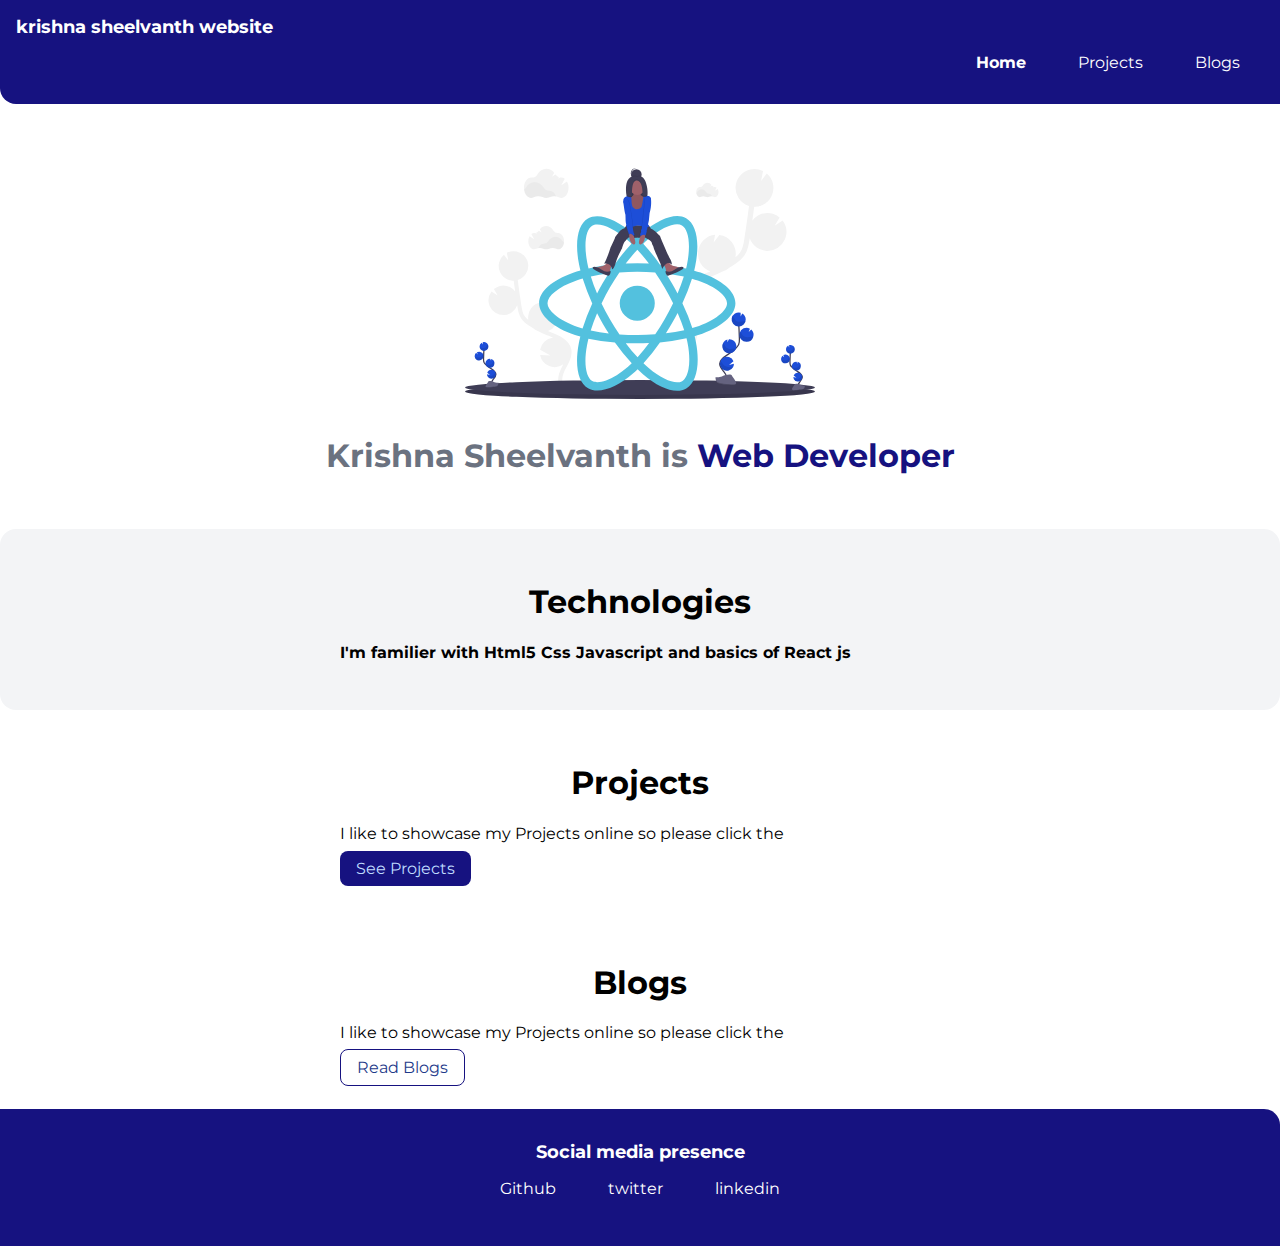
<file: index.html>
<!DOCTYPE html>
<html lang="en">
<head>
  <meta charset="UTF-8">
  <meta http-equiv="X-UA-Compatible" content="IE=edge">
  <meta name="viewport" content="width=device-width, initial-scale=1.0">
  <title>home for krishna Sheelvanth</title>
  <link rel="stylesheet" href="styles.css">
</head>
<body>
  <nav class="navigation">
    <div class="nav-brand">krishna sheelvanth website</div>
    <ul class="list-non-bullet nav-pills">
      <li class="list-item-inline">
        <a class='link link-active'href="/">Home</a>
      </li>
      <li class="list-item-inline">
        <a class='link' href="./projects.html">Projects</a>
      </li>
      <li class="list-item-inline">
        <a class='link' href="./blogs.html">Blogs</a>
      </li>
    </ul>
  </nav>
  <!--  -->
  <header class="hero">
    <img class="hero-image" src="../images/undraw_react_y7wq.svg" alt="not found" srcset=""/>
    <h1 class="hero-heading">Krishna Sheelvanth is <span class="heading-inverted">Web Developer</span></h1>
  </header>
  <!--  -->
  <section class="section ow" >
    <div class="container container-center">
      <h1>Technologies</h1> 
    <p><b>I'm familier with Html5 Css Javascript and basics of React js</b></p> 
    </section>

    <section class="section">
      <div class="container container-center">
        <h1>Projects</h1>
      <p>I like to showcase my Projects online so please click the <link rel="stylesheet" href=""></p>
    <a href="/" class="link link-primary">See Projects </a>  
    </div>
    </section>

    <section class="section">
      <div class="container container-center">
        <h1>Blogs</h1>
      <p>I like to showcase my Projects online so please click the <link rel="stylesheet" href=""></p>
    <a href="./blogs.html" class="link link-seacondary">Read Blogs</a>  
    </div>
    </section>

    <footer class="footer container">
      <div class="footer-header">Social media presence</div>
      <ul>
        <li class="list-item-inline"><a class="link" href="https://github.com/">Github</a></li>
        <li class="list-item-inline"><a class="link" href="https://twitter.com/home">twitter</a></li>
        <li class="list-item-inline"><a class="link" href="https://www.linkedin.com/in/krishna-sheelvanth-424baa152/"1>linkedin</a></li>
      </ul>
    </footer>
</body>
</html>
</file>
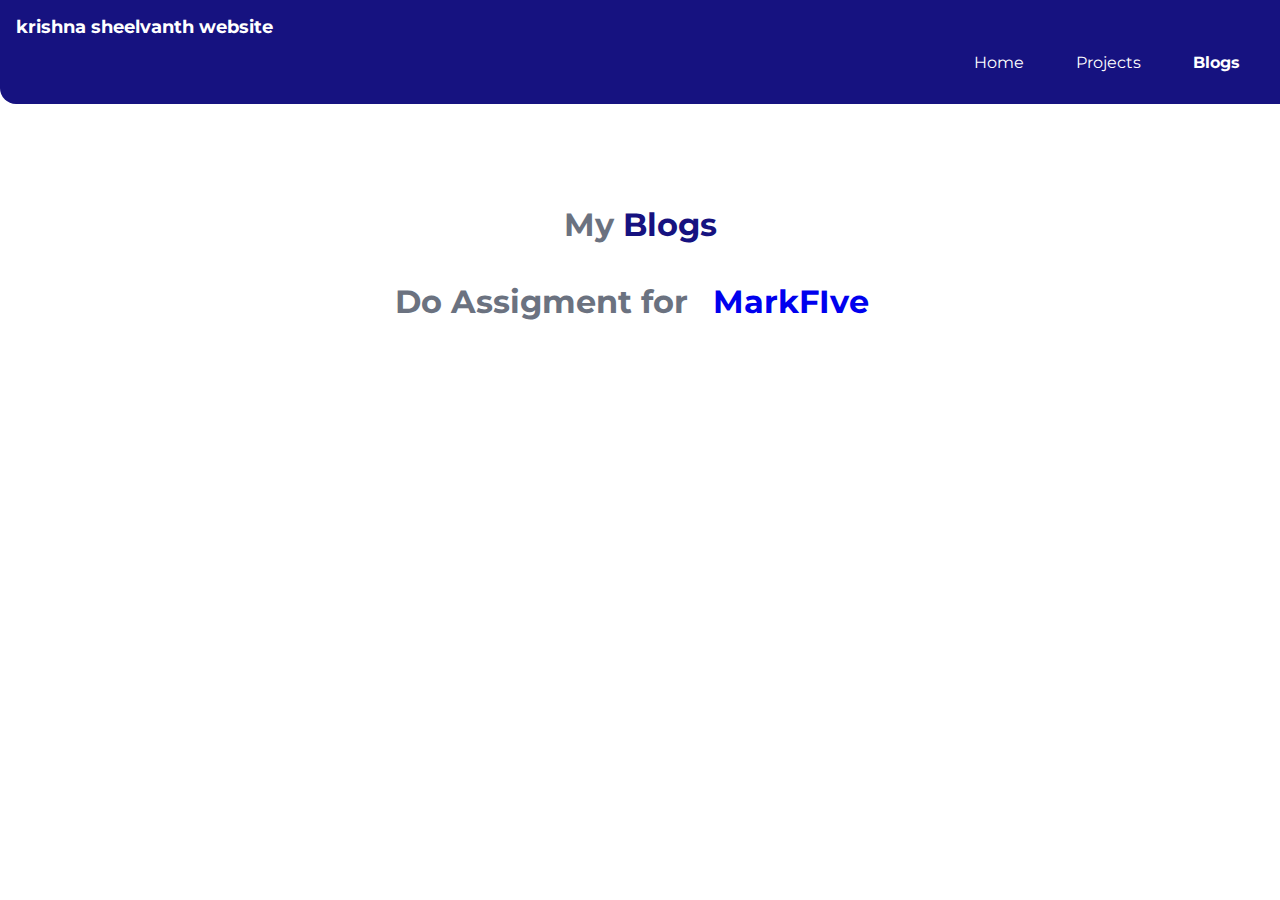
<file: blogs.html>
<!DOCTYPE html>
<html lang="en">
<head>
    <meta charset="UTF-8">
    <meta http-equiv="X-UA-Compatible" content="IE=edge">
    <meta name="viewport" content="width=device-width, initial-scale=1.0">
    <title>Blogs</title>
    <link rel="stylesheet" href="./styles.css">
</head>
<body>
    <nav class="navigation">
        <div class="nav-brand">krishna sheelvanth website</div>
        <ul class="list-non-bullet nav-pills">
          <li class="list-item-inline">
            <a class='link 'href="/">Home</a>
          </li>
          <li class="list-item-inline">
            <a class='link' href="./projects.html">Projects</a>
          </li>
          <li class="list-item-inline">
            <a class='link link-active' href="./blogs.html">Blogs</a>
          </li>
        </ul>
      </nav>
    <!-- <h1>Blogs</h1> -->
    <header class="hero">
        <h1 class="hero-heading">My <span class="heading-inverted">Blogs</span></h1>
        <h1 class="hero-heading">Do Assigment for <a class="link" href="/">MarkFIve</a></h1>
      </header>
</body>
</html>
</file>
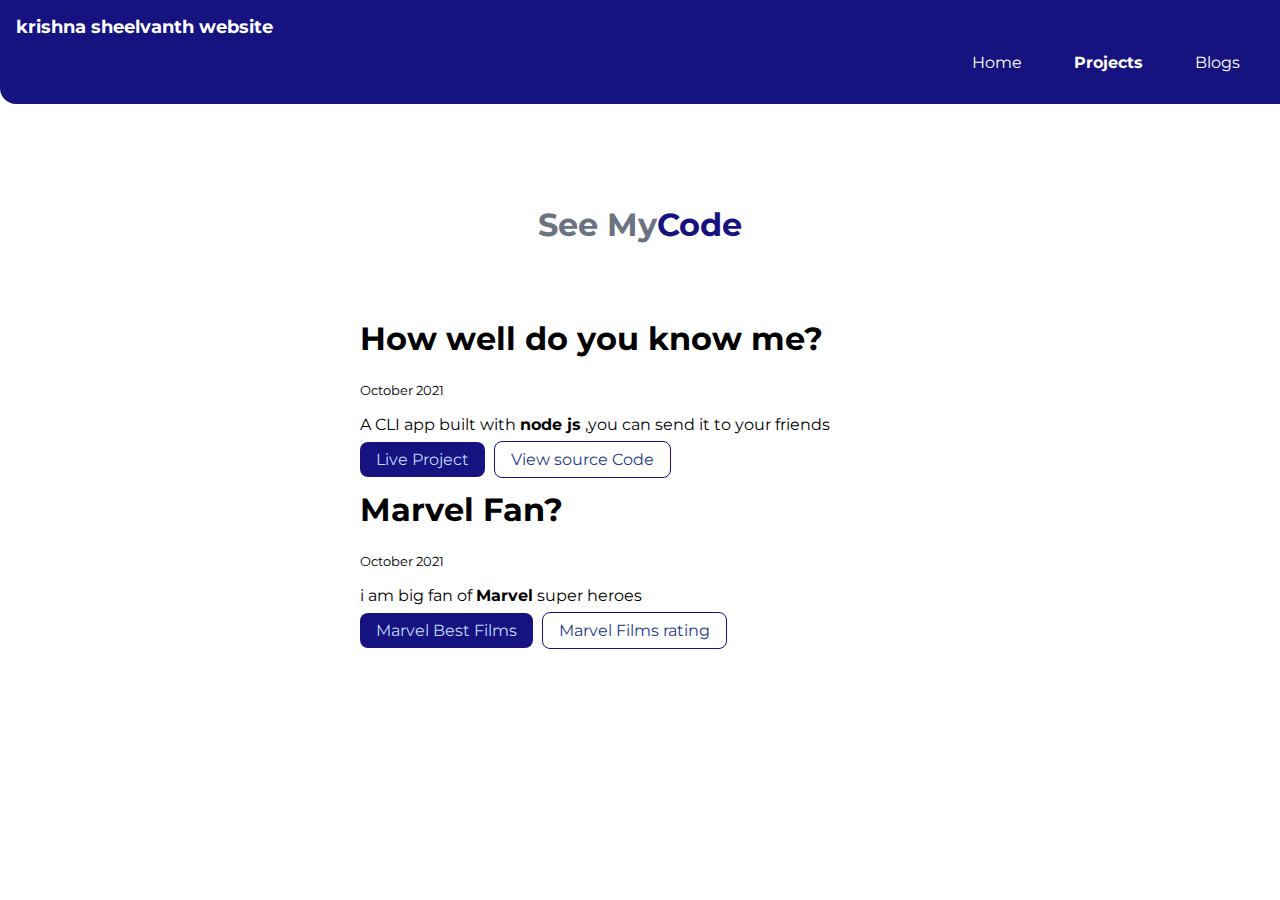
<file: projects.html>
<!DOCTYPE html>
<html lang="en">
<head>
    <meta charset="UTF-8">
    <meta http-equiv="X-UA-Compatible" content="IE=edge">
    <meta name="viewport" content="width=device-width, initial-scale=1.0">
    <title>Projects</title>
    <link rel="stylesheet" href="./styles.css">
</head>
<body>
    <!-- <h1>Projects</h1> -->
    <nav class="navigation">
        <div class="nav-brand">krishna sheelvanth website</div>
        <ul class="list-non-bullet nav-pills">
          <li class="list-item-inline">
            <a class='link 'href="/">Home</a>
          </li>
          <li class="list-item-inline">
            <a class='link link-active' href="./projects.html">Projects</a>
          </li>
          <li class="list-item-inline">
            <a class='link' href="./blogs.html">Blogs</a>
          </li>
        </ul>
      </nav>
      <!--  -->
      <header class="hero">
        <h1 class="hero-heading">See My<span class="heading-inverted">Code</span></h1>
        <!-- <h1 class="hero-heading">Do Assigment for <a class="link" href="/">MarkFIve</a></h1> -->
      </header>
      <!--  -->
      <ul class="list-non-bullet">
          <li>
              <div class="container container-center margin-md">
                <h1>How well do you know me?</h1>
                <small>October 2021</small>
                <p>
                    A CLI app built with <strong> node js</strong> ,you can send it to your friends
                </p>
                <a class="link link-primary" href="/">Live Project</a>
                <a class="link link-seacondary" href="/">View source Code</a>
              </div>
          </li>
          <!--  -->
          <li>
              <div class="container container-center margin-md">
                <h1>Marvel Fan?</h1>
                <small>October 2021</small>
                <p>
                    i am big fan of <strong>Marvel</strong> super heroes
                </p>
                <a class="link link-primary" href="https://editorial.rottentomatoes.com/guide/all-marvel-cinematic-universe-movies-ranked/">Marvel Best Films</a>
                <a class="link link-seacondary" href="https://time.com/5531408/best-reviewed-marvel-movies/">Marvel Films rating</a>
              </div>
        </li>
      </ul>
</body>
</html>
</file>
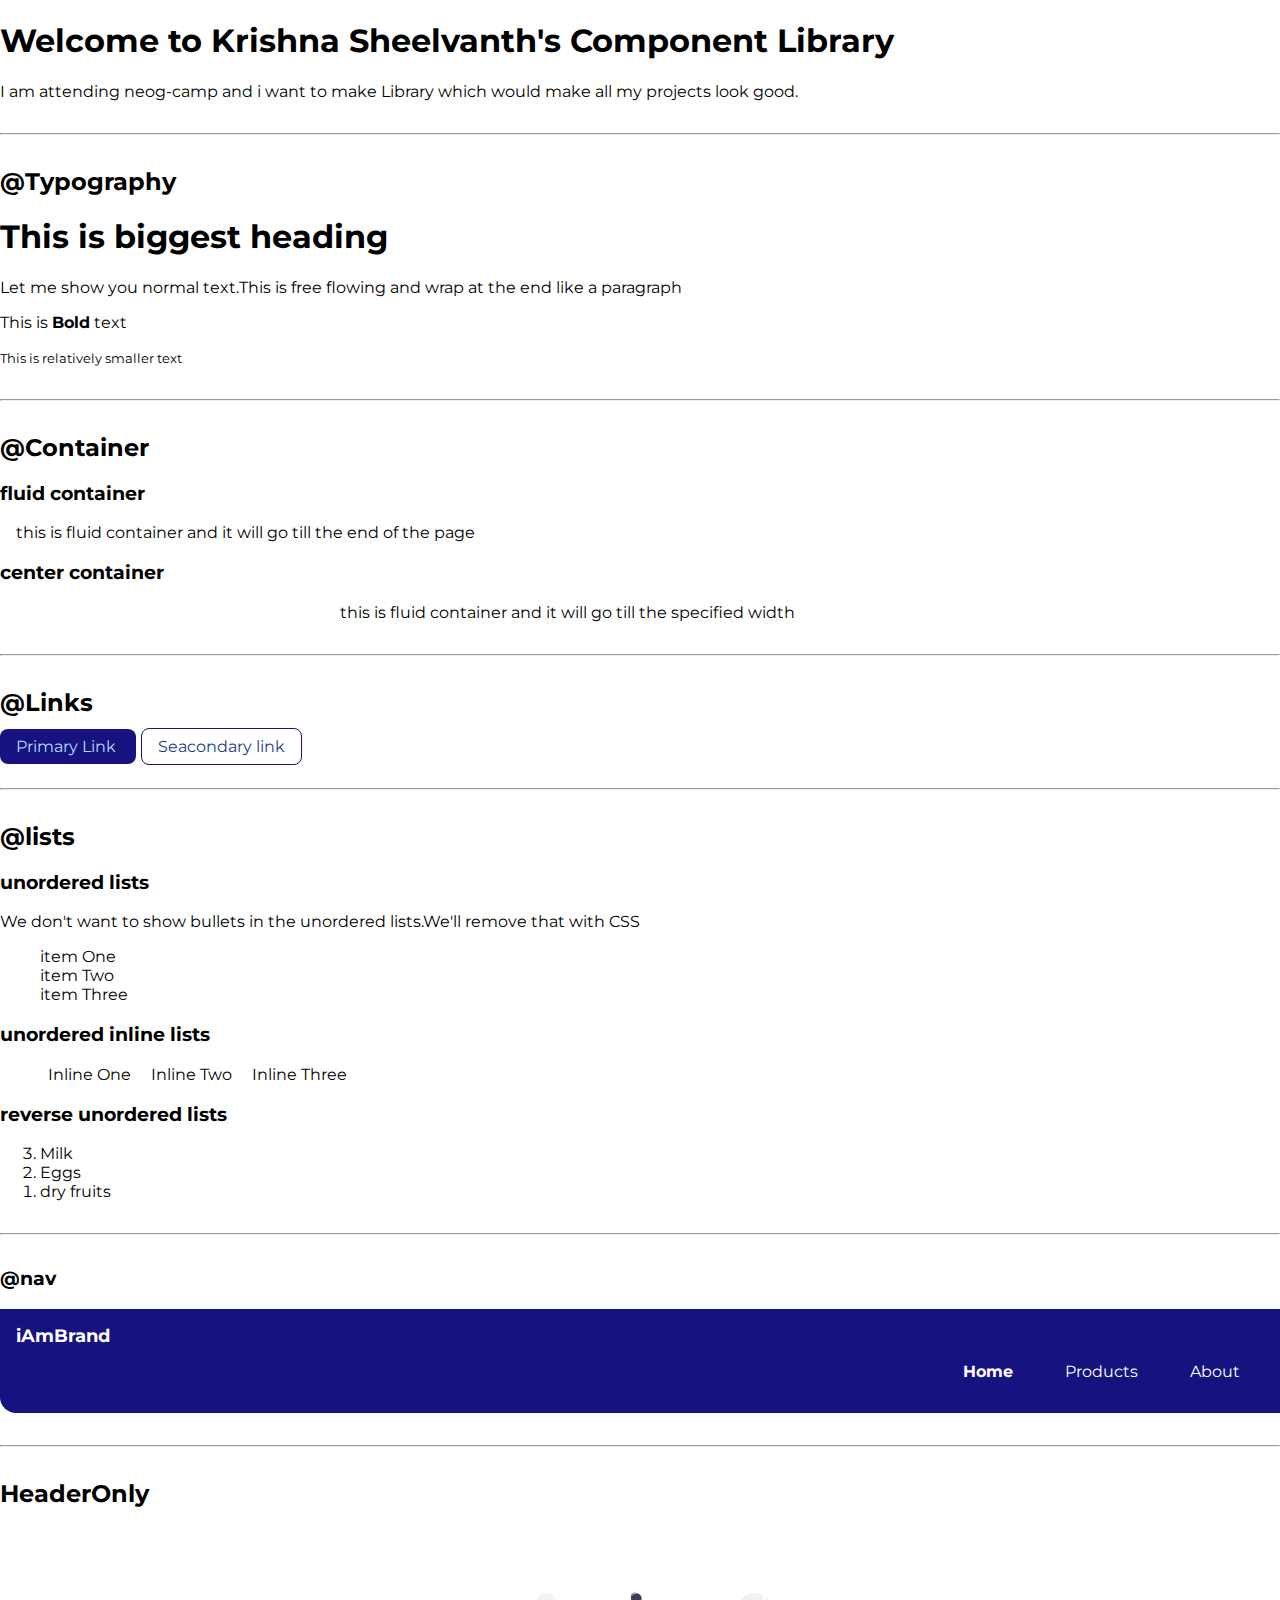
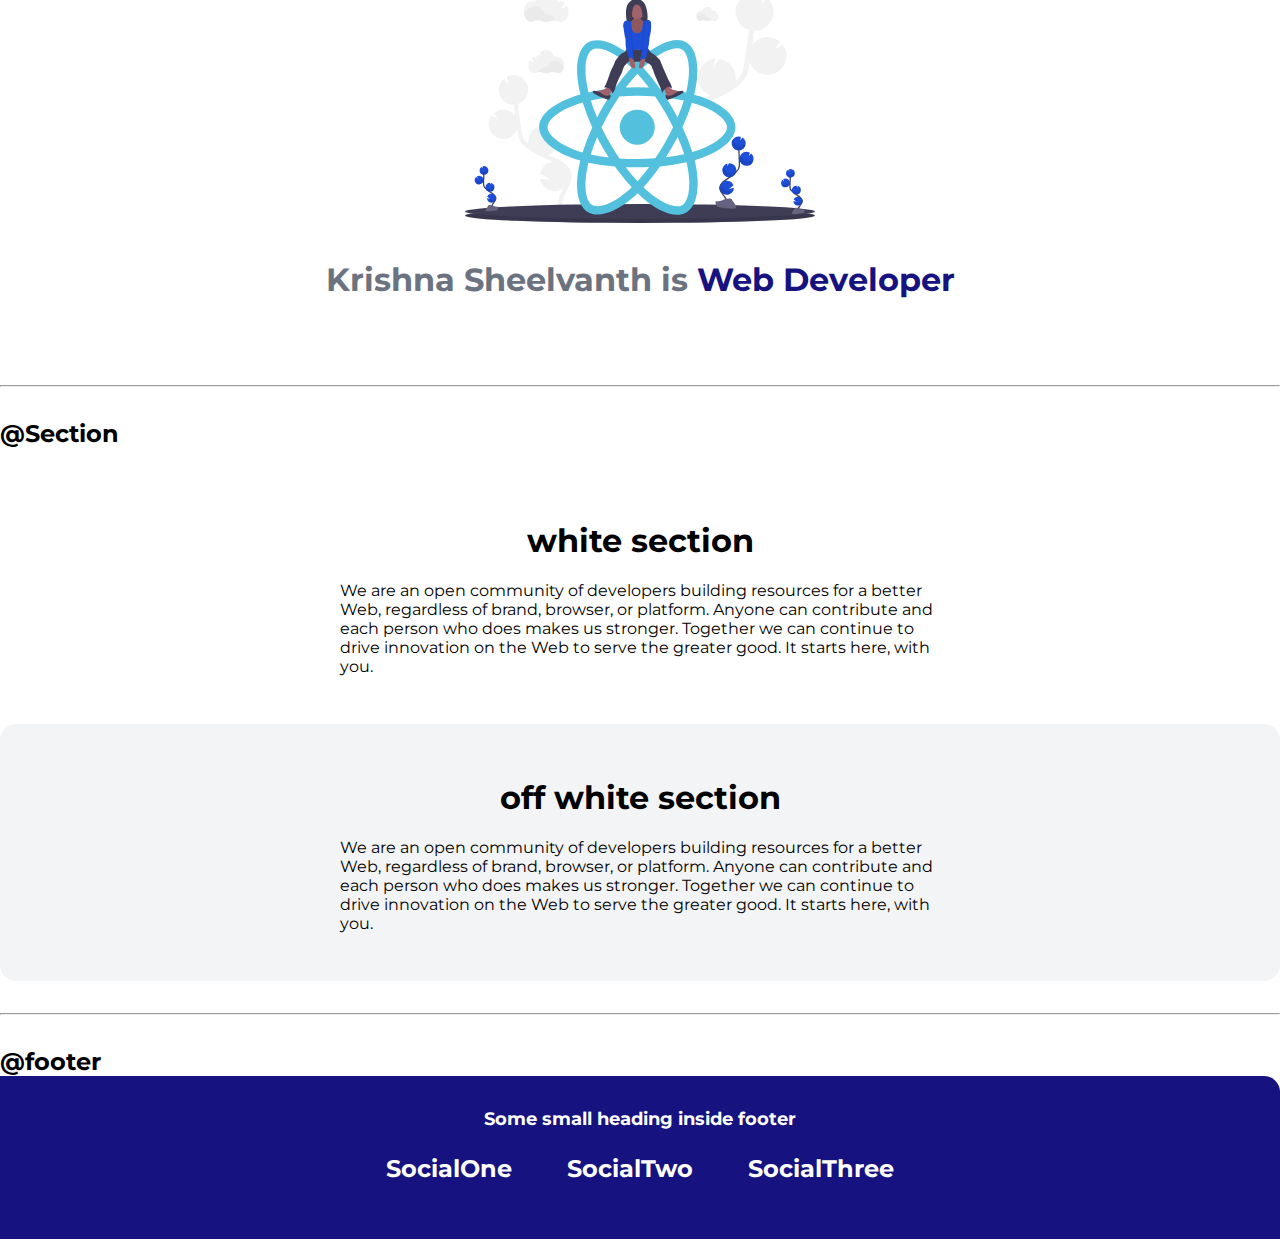
<file: lib/component.html>
<!DOCTYPE html>
<html lang="en">
  <head>
    <meta charset="UTF-8" />
    <meta http-equiv="X-UA-Compatible" content="IE=edge" />
    <meta name="viewport" content="width=device-width, initial-scale=1.0" />
    <title>Component Library</title>
    <link rel="stylesheet" href="../styles.css">
  </head>
  <body>
    <h1>Welcome to Krishna Sheelvanth's Component Library</h1>
    <p>
      I am attending neog-camp and i want to make Library which would make all
      my projects look good.
    </p>
    <hr />
    <h2>@Typography</h2>
    <h1>This is biggest heading</h1>
    <p>
      Let me show you normal text.This is free flowing and wrap at the end like
      a paragraph
    </p>
    <p>This is <b>Bold</b> text</p>
    <small>This is relatively smaller text</small>
    <hr />

    <h2>@Container</h2>
    <h3>fluid container</h3>
    <div class="container">this is fluid container and it will go till the end of the page</div>

    <h3>center container</h3>
    <div class="container container-center">this is fluid container and it will go till the specified width</div>
    <hr />
    <h2>@Links</h2>
    <a href="/" class="link link-primary">Primary Link </a>
    <a href="/" class="link link-seacondary">Seacondary link</a>
    <hr />
    <h2>@lists</h2>
    <h3>unordered lists</h3>
    <p>
      We don't want to show bullets in the unordered lists.We'll remove that
      with CSS
    </p>
    <ul class="list-non-bullet">
      <li>item One</li>
      <li>item Two</li>
      <li>item Three</li>
    </ul>
    <h3>unordered inline lists</h3>
    <ul class="list-non-bullet">
      <li class="list-item-inline">Inline One</li>
      <li class="list-item-inline">Inline Two</li>
      <li class="list-item-inline">Inline Three</li>
    </ul>
    <h3>reverse unordered lists</h3>
    <ol reversed>
      <li>Milk</li>
      <li>Eggs</li>
      <li>dry fruits</li>
    </ol>
    <hr>
    <h3>@nav</h3>
    <nav class="navigation">
    <div class="nav-brand">iAmBrand</div>
    <ul class="list-non-bullet nav-pills">
      <li class="list-item-inline">
        <a class='link link-active'href="/">Home</a>
      </li>
      <li class="list-item-inline">
        <a class='link' href="/">Products</a>
      </li>
      <li class="list-item-inline">
        <a class='link' href="/">About</a>
      </li>
    </ul>
  </nav>
    <hr>
    <h2>HeaderOnly</h2>
    <header class="hero">
      <img class="hero-image" src="../images/undraw_react_y7wq.svg" alt="not found" srcset=""/>
      <h1 class="hero-heading">Krishna Sheelvanth is <span class="heading-inverted">Web Developer</span></h1>
    </header>
    <hr>
    <h2>@Section</h2>
    <section class="section">
      <div class="container container-center">
        <h1>white section</h1>
      <p>We are an open community of developers building resources for a better Web, regardless of brand, browser, or platform. Anyone can contribute and each person who does makes us stronger. Together we can continue to drive innovation on the Web to serve the greater good. It starts here, with you.</p>
      </div>
    </section>
    <section class="section ow" >
      <div class="container container-center">
        <h1>off white section</h1>
      <p>We are an open community of developers building resources for a better Web, regardless of brand, browser, or platform. Anyone can contribute and each person who does makes us stronger. Together we can continue to drive innovation on the Web to serve the greater good. It starts here, with you.</p>
      </div>
    </section>
    <hr>
    <h2>@footer</h2x>
    <footer class="footer container">
      <div class="footer-header">Some small heading inside footer</div>
      <ul>
        <li class="list-item-inline"><a class="link" href="/">SocialOne</a></li>
        <li class="list-item-inline"><a class="link" href="/">SocialTwo</a></li>
        <li class="list-item-inline"><a class="link" href="/"1>SocialThree</a></li>
      </ul>
    </footer>
</html>
</file>
<file: styles.css>
/* body {
  background-color: #6b7280;
  color: #eff6ff;
  font-weight: bolder;
  font-style: italic;
  text-align: left;
  margin:30px;
}
h1{
    color: blue;
}
h2{
    color:green;
}
#lib-header{
    color: rgba(253, 253, 253, 0.74) ;
}
.para{
    color: pink;
} */
@import url('https://fonts.googleapis.com/css2?family=Montserrat:ital,wght@0,400;1,300&display=swap');
body{
    font-family: 'Montserrat', sans-serif;
    margin: 0px;
}
:root{
    --primary-color:#161280;
    --dark-gray:#6B7280;
    --off-white:#F3F4F6;
}
hr{
    margin:2rem 0rem;
}
.container{
    padding: 0rem 1rem;
}
.container-center{
    margin:auto;
    max-width: 600px;
}
/* margin */
.margin-md{
    margin: 2 rem;
}
/* links */
.link{
    text-decoration: none;
    padding: 0.5rem 1rem;
}
.link-primary{
    background-color:var(--primary-color);
    color: #BFDBFE;
    border-radius: 0.5rem;
    margin-right: 5px;
}

.link-seacondary{
    /* background-color:var(--primary-color); */
    color: #1E3A8A  ;
    border-radius: 0.5rem;
    border:1px solid var(--primary-color);
}
/* lists */
.list-non-bullet{
    list-style: none;
}
.list-item-inline{
    display: inline;
    margin:0rem 0.5rem;
}
/* navigation */
.navigation{
    background-color:var(--primary-color);
    color: white;
    padding: 1rem  1rem;
    border-bottom-left-radius: 1rem;
}
.navigation .link{
    color: white;

}
.navigation .nav-pills{
    text-align: right;
}
.navigation .nav-brand{
    font-weight: bold;
    font-size: 1.1rem;
}
.navigation .link-active{
    font-weight: bold   ;
}
/** header **/
.hero{
    padding: 2rem;
    padding-top: 4rem;
}
.hero .hero-image{
    max-width: 350px;
    display: block;
    margin: auto;
}
.hero .hero-heading{
    color: var(--dark-gray);
    padding-top: 1rem;
    text-align: center;
}
.hero .hero-heading .heading-inverted{
    color: var(--primary-color);
}
/** section **/
.section{
    padding:2rem; 
}
.section h1{
    text-align: center;   
}
.ow{   
    background-color: var(--off-white);
    border-radius: 1rem;
}
/** footer **/
.footer{
    background-color: var(--primary-color);
    padding: 2rem 1rem;
    border-top-right-radius: 1rem;
    text-align: center;
    color: white;
}
.footer .link{
    color: white;
}
.footer ul{
    padding-inline-start: 0px;
}
.footer .footer-header{
    font-weight: bold;
    font-size: large;
}
</file>
